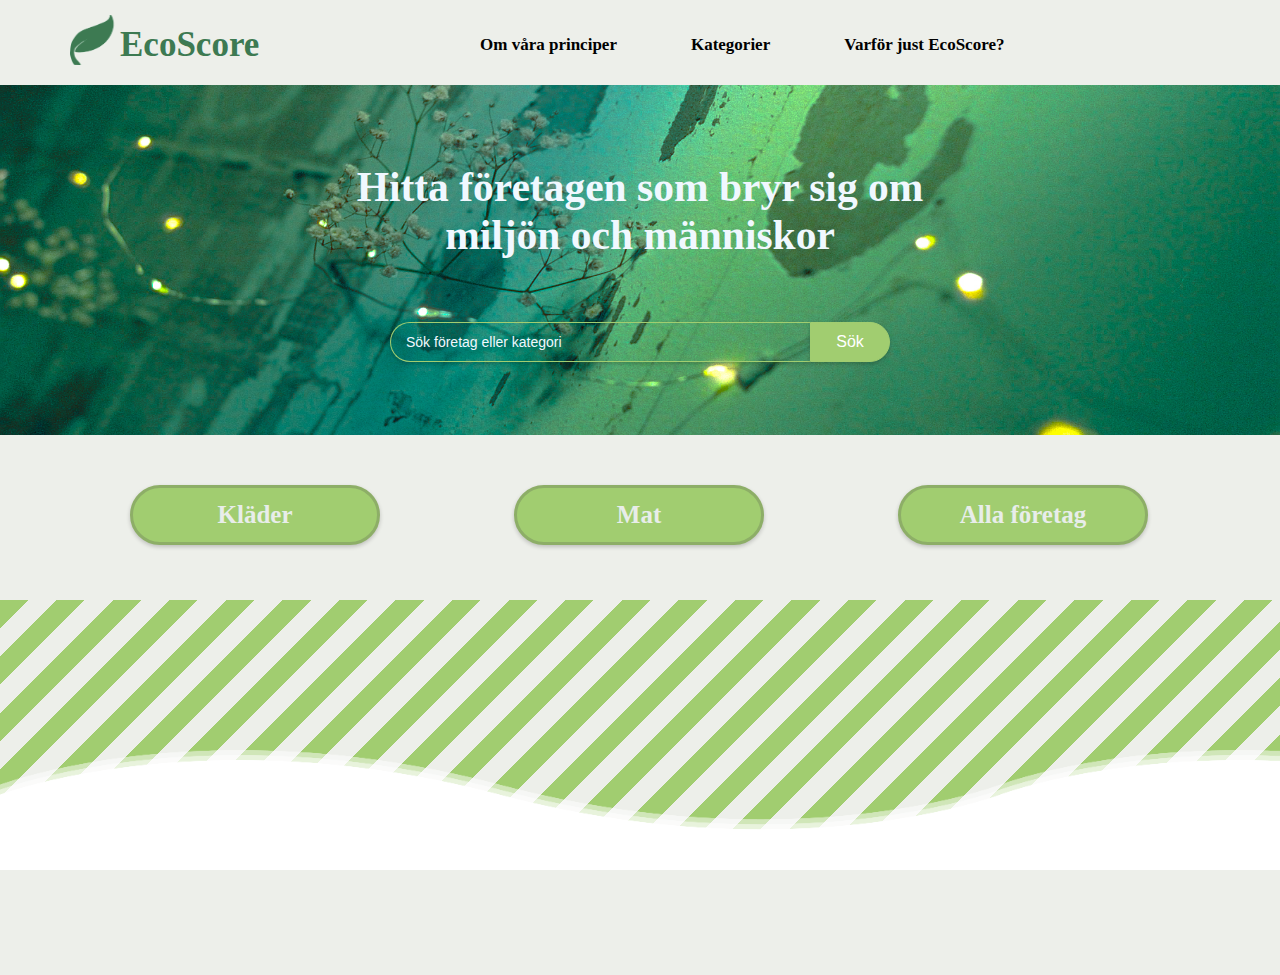
<file: index.html>
<!DOCTYPE html>
<html lang="en">
<head>
    <meta charset="UTF-8">
    <meta http-equiv="X-UA-Compatible" content="IE=edge">
    <meta name="viewport" content="width=device-width, initial-scale=1.0">
    <title>EcoScore</title>
    <link rel="stylesheet" href="header.css">
    <link rel="stylesheet" href="style.css">
    <!--<script type="text/javascript" src="search.js"></script>-->
</head>

<body>

    <header>
        
    </header>

    <div class="main"> <!--Main Background element-->


        <div class="feature">
            <div class="featureImgContainer">
                <img class="featureImg" src="images/startPage3.png">
                <div class="feature_text">
                    <h5>Hitta företagen som bryr sig om miljön och människor</h5>
                </div>
                <div id="srchbar" class="srchbar">
                    <input id="searchbar" class="srch" type="search" name="" placeholder="Sök företag eller kategori">
                    <button id="searchbtn" class="srchbtn">Sök</button>
                </div>
            </div>
        </div>

        <div class="companybtn"> <!--Add link to page in href-->
            <a href="#"> <button class="cbtn" id="clothes">Kläder</button></a>
            <a href="#"> <button class="cbtn" id="food">Mat</button></a>
            <a href="#"> <button class="cbtn" id="all">Alla företag</button></a>
        </div>





        <section class="section">
            <div class="wave wave1"></div>
            <div class="wave wave2"></div>
            <div class="wave wave3"></div>
            <div class="wave wave4"></div>
        </section>
        
        
    </div>
    <script type="module" src="search.js"></script>
    <script type="module" src="./header.js" defer></script>
    <script defer>
        document.getElementById("searchbtn").addEventListener("click", function() {
            var query = document.getElementById("searchbar").value;
            if (query.trim() !== "") {
                window.location.href = "search_page.html?query=" + encodeURIComponent(query);
            }
        });
    </script>
</body>
</html>
</file>
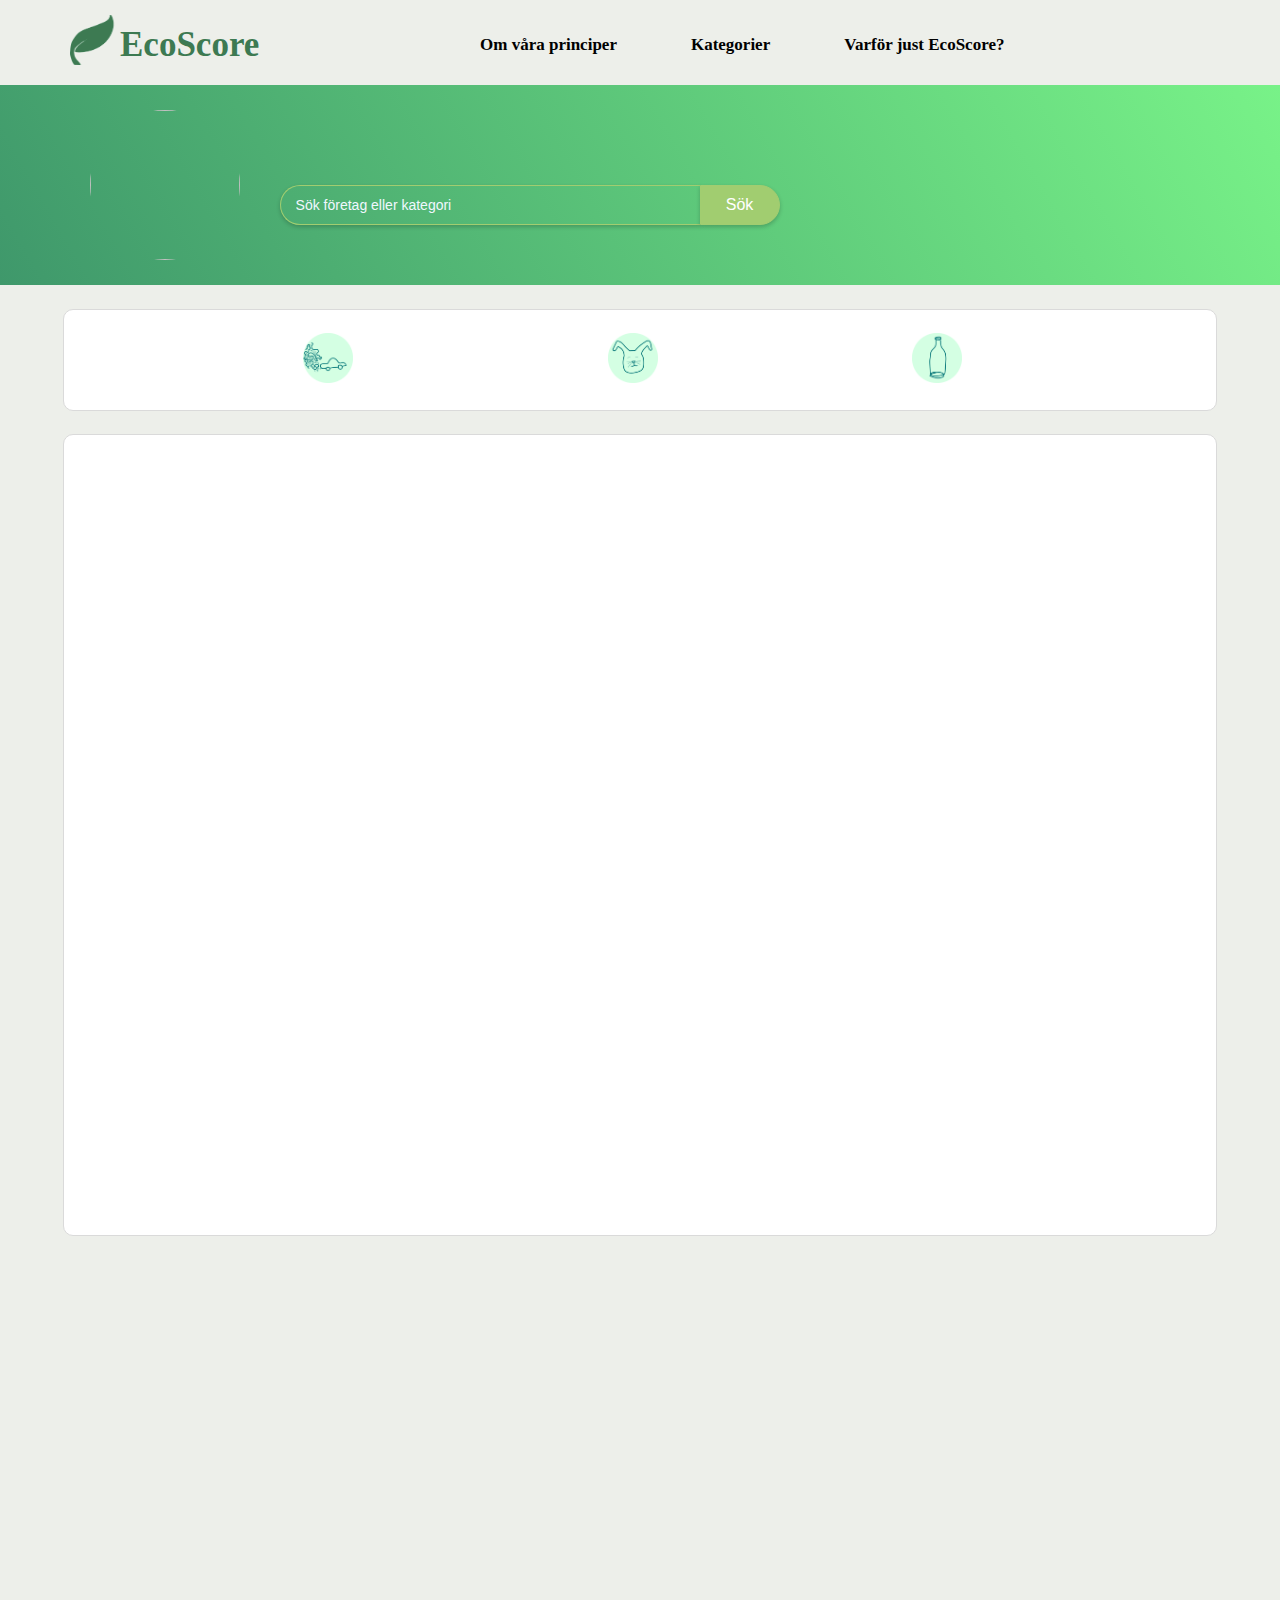
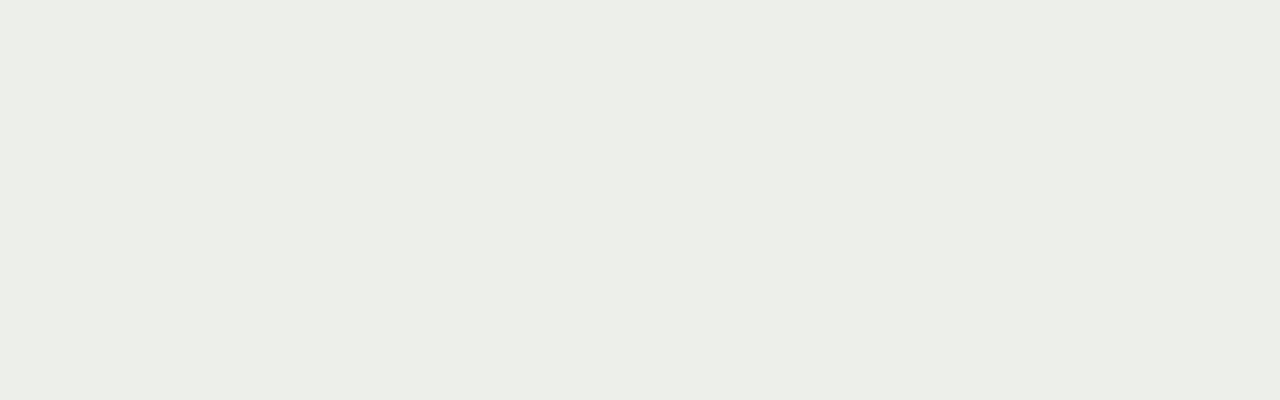
<file: detail_co_page.html>
<!DOCTYPE html>
<html lang="en">
<head>
    <meta charset="UTF-8">
    <meta http-equiv="X-UA-Compatible" content="IE=edge">
    <meta name="viewport" content="width=device-width, initial-scale=1.0">
    <title>Detailed view of `${activeCompany.name}`</title>
    <script type="module" src="CompanyDetailScript.js"></script>
    <link rel="stylesheet" href="header.css">
    <link rel="stylesheet" href="style.css">
    <link rel="stylesheet" href="detail_page.css">
    <style>
        .srchbar{
            position: absolute;
            bottom: 370px;
            left: 50%;
            transform: translate(-50%, 50%);
            z-index: 1;
            width: 500px;
            height: 40px;
        }
    </style>
</head>
<body>
    <div class="detailPage">

        <header>
            <script type="module" src="./header.js"></script>
        </header>
        
        <div class="general_info">
            <img class="logoImg" id="logoImg">
            <p class="companyName" id="companyName"></p>
            <p class="website" id="website"></p>
            <div id="srchbar" class="srchbardetail">
                <input id="searchbar" class="srch" type="search" name="" placeholder="Sök företag eller kategori">
                <button id="searchbtn" class="srchbtn">Sök</button>
            </div>
        </div>

        
        <div class="ecoScores">
            <div class="score">
                <img class="score_img" src="images/emmision.png">
                <p class="emmisionScore" id="emmisionScore"></p>
            </div>
            <div class="score">
                <img class="score_img" src="images/animal.png">
                <p class="animalScore" id="animalScore"></p>
            </div>
            <div class="score">
                <img class="score_img" src="images/plastic.png">
                <p class="plasticScore" id="plasticScore"></p>
            </div>

        </div>
        <div class="ecoScore_Summary">
            <p class="scoreText" id="scoreText"></p>
        </div>
    </div>
</body>
</html>
</file>
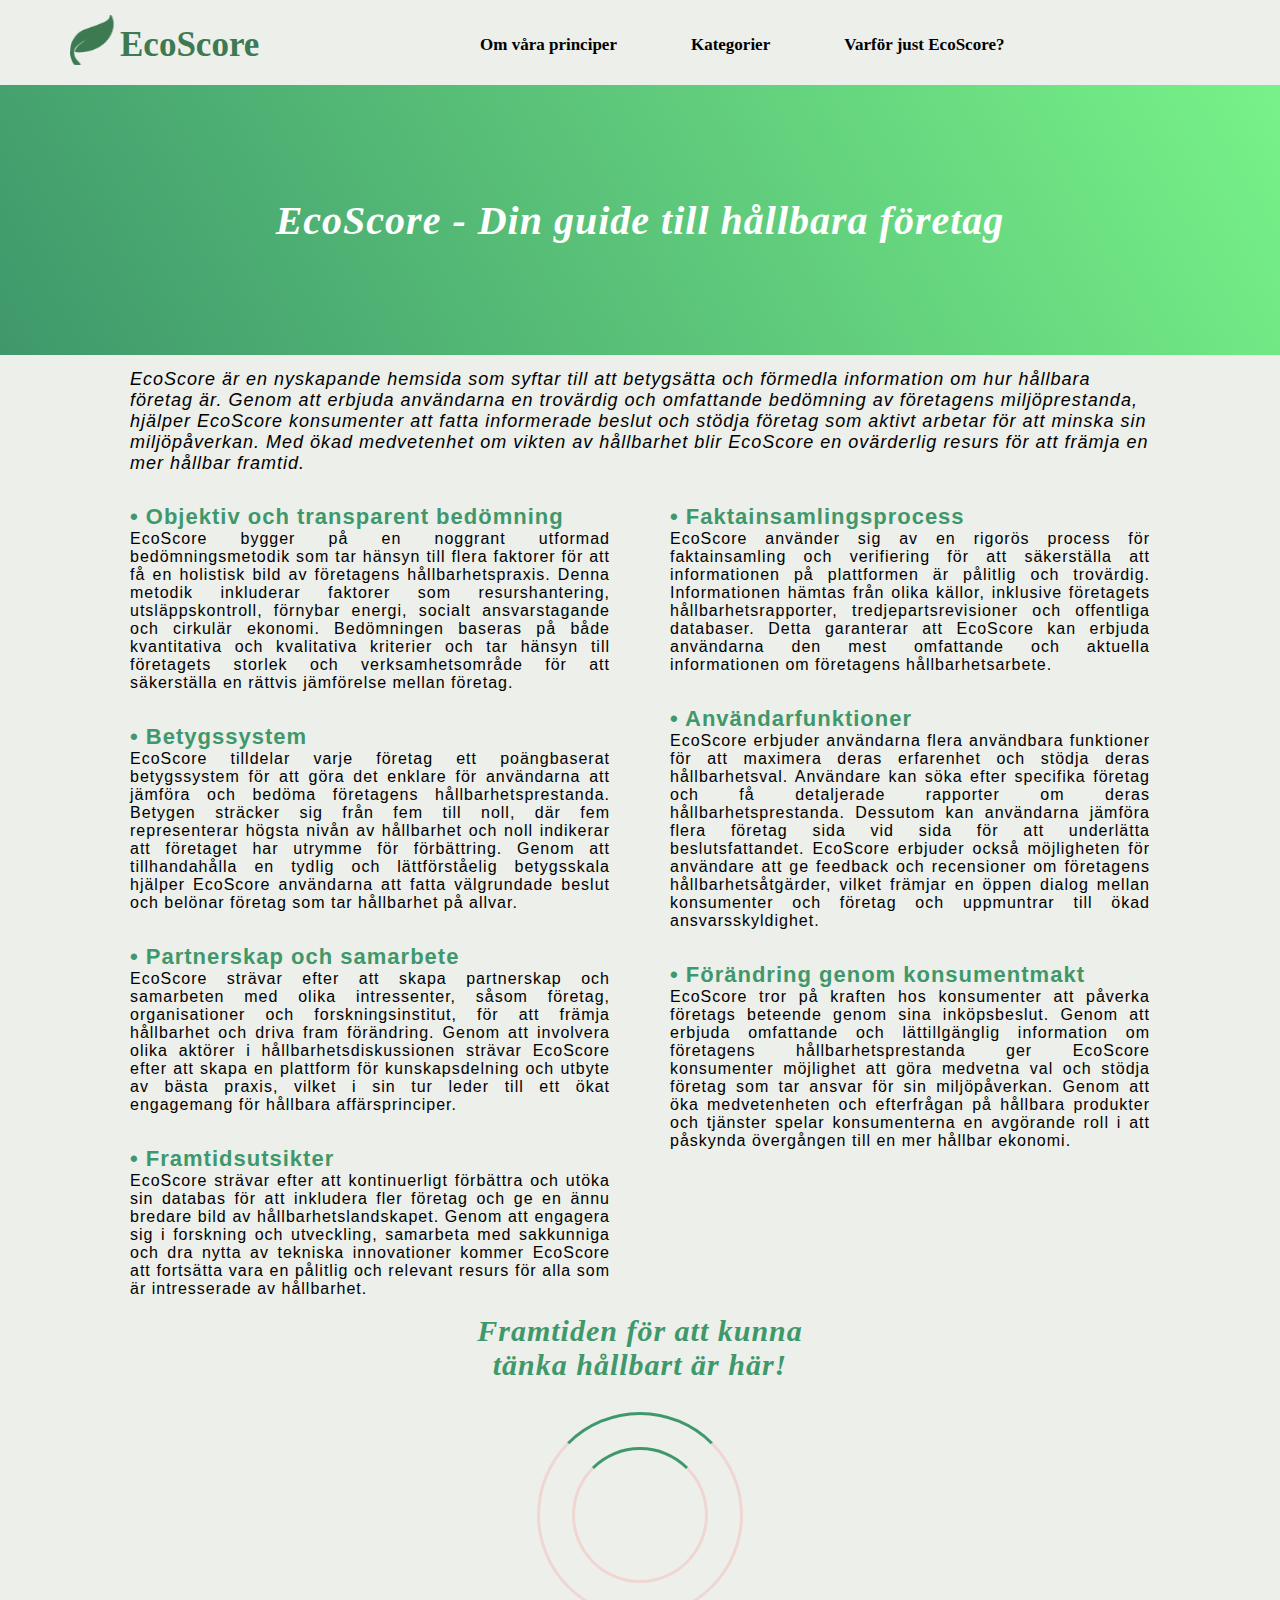
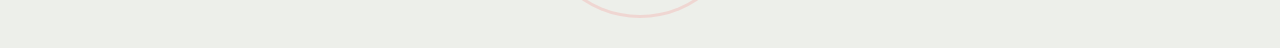
<file: om_oss.html>
<!DOCTYPE html>
<html lang="en">
<head>
    <meta charset="UTF-8">
    <meta http-equiv="X-UA-Compatible" content="IE=edge">
    <meta name="viewport" content="width=device-width, initial-scale=1.0">
    <title>EcoScore</title>
    <link rel="stylesheet" href="infoPages.css">
    <link rel="stylesheet" href="header.css">
</head>

<body>

<div class="main"> <!--Main Background element-->

    <div class="navbar"> <!--Navigation bar element, everything  that is supposed to be in the navigation bar is inside here-->

        <header>
            <script type="module" src="./header.js"></script>
        </header>

    </div>

    <div class="coolheader">
        <div class="inner-header flex">
            <h5>EcoScore - Din guide till hållbara företag</h5>
        </div>

    </div>



    <div class="content textflex">
        <p1>EcoScore är en nyskapande hemsida som syftar till att betygsätta och förmedla information om hur hållbara företag är.
            Genom att erbjuda användarna en trovärdig och omfattande bedömning av företagens miljöprestanda, hjälper EcoScore konsumenter att fatta informerade beslut och stödja företag som aktivt arbetar för att minska sin miljöpåverkan.
            Med ökad medvetenhet om vikten av hållbarhet blir EcoScore en ovärderlig resurs för att främja en mer hållbar framtid.</p1>
    </div>

    <div class="row">
        <div class="column">

            <div class="content textflex1">
                <p><h7>• Objektiv och transparent bedömning</h7> <br>
                    EcoScore bygger på en noggrant utformad bedömningsmetodik som tar hänsyn till flera faktorer för att få en holistisk bild av företagens hållbarhetspraxis.
                    Denna metodik inkluderar faktorer som resurshantering, utsläppskontroll, förnybar energi, socialt ansvarstagande och cirkulär ekonomi.
                    Bedömningen baseras på både kvantitativa och kvalitativa kriterier och tar hänsyn till företagets storlek och verksamhetsområde för att säkerställa en rättvis jämförelse mellan företag.</p>
            </div>

            <div class="content textflex1">
                <p><h7>• Betygssystem</h7> <br>
                    EcoScore tilldelar varje företag ett poängbaserat betygssystem för att göra det enklare för användarna att jämföra och bedöma företagens hållbarhetsprestanda.
                    Betygen sträcker sig från fem till noll, där fem representerar högsta nivån av hållbarhet och noll indikerar att företaget har utrymme för förbättring.
                    Genom att tillhandahålla en tydlig och lättförståelig betygsskala hjälper EcoScore användarna att fatta välgrundade beslut och belönar företag som tar hållbarhet på allvar.</p>
            </div>

            <div class="content textflex1">
                <p><h7>• Partnerskap och samarbete</h7> <br>
                    EcoScore strävar efter att skapa partnerskap och samarbeten med olika intressenter, såsom företag, organisationer och forskningsinstitut, för att främja hållbarhet och driva fram förändring.
                    Genom att involvera olika aktörer i hållbarhetsdiskussionen strävar EcoScore efter att skapa en plattform för kunskapsdelning och utbyte av bästa praxis,
                    vilket i sin tur leder till ett ökat engagemang för hållbara affärsprinciper.</p>
            </div>


            <div class="content textflex1">
                <p><h7>• Framtidsutsikter</h7> <br>
                    EcoScore strävar efter att kontinuerligt förbättra och utöka sin databas för att inkludera fler företag och ge en ännu bredare bild av hållbarhetslandskapet.
                    Genom att engagera sig i forskning och utveckling, samarbeta med sakkunniga och dra nytta av tekniska innovationer kommer EcoScore att fortsätta vara en pålitlig och relevant resurs för alla som är intresserade av hållbarhet.</p>
            </div>





        </div>


        <div class="column">

            <div class="content textflex2">
                <p><h7>• Faktainsamlingsprocess</h7> <br>
                    EcoScore använder sig av en rigorös process för faktainsamling och verifiering för att säkerställa att informationen på plattformen är pålitlig och trovärdig.
                    Informationen hämtas från olika källor, inklusive företagets hållbarhetsrapporter, tredjepartsrevisioner och offentliga databaser.
                    Detta garanterar att EcoScore kan erbjuda användarna den mest omfattande och aktuella informationen om företagens hållbarhetsarbete.</p>
            </div>

            <div class="content textflex2">
                <p><h7>• Användarfunktioner</h7> <br>
                    EcoScore erbjuder användarna flera användbara funktioner för att maximera deras erfarenhet och stödja deras hållbarhetsval.
                    Användare kan söka efter specifika företag och få detaljerade rapporter om deras hållbarhetsprestanda.
                    Dessutom kan användarna jämföra flera företag sida vid sida för att underlätta beslutsfattandet.
                    EcoScore erbjuder också möjligheten för användare att ge feedback och recensioner om företagens hållbarhetsåtgärder, vilket främjar en öppen dialog mellan konsumenter och företag och uppmuntrar till ökad ansvarsskyldighet.</p>
            </div>

            <div class="content textflex2">
                <p><h7>• Förändring genom konsumentmakt</h7> <br>
                    EcoScore tror på kraften hos konsumenter att påverka företags beteende genom sina inköpsbeslut.
                    Genom att erbjuda omfattande och lättillgänglig information om företagens hållbarhetsprestanda ger EcoScore konsumenter möjlighet att göra medvetna val och stödja företag som tar ansvar för sin miljöpåverkan.
                    Genom att öka medvetenheten och efterfrågan på hållbara produkter och tjänster spelar konsumenterna en avgörande roll i att påskynda övergången till en mer hållbar ekonomi.</p>
            </div>




        </div>


    </div>






    <div class="content flex">
        <h6>Framtiden för att kunna <br> tänka hållbart är här!</h6>
    </div>

    <div class="smallpadding"></div>

    <div class="content flex">
        <div class="circle1">
            <div class="circle2"></div>
        </div>
    </div>


    <div class="smallpadding"></div>



</div>

</body>
</html>
</file>
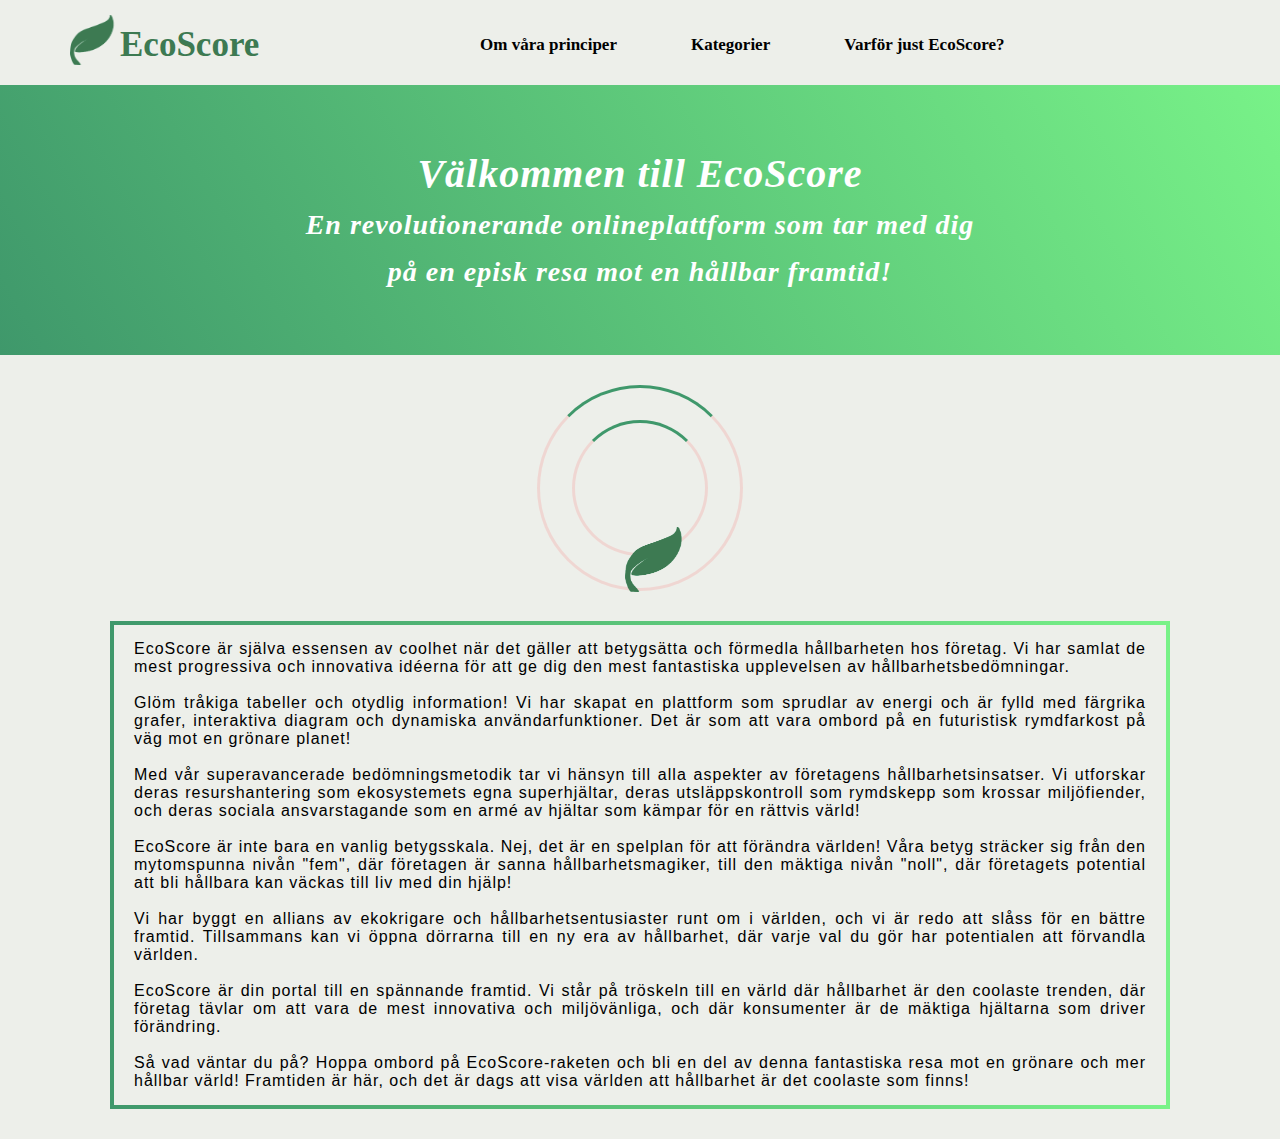
<file: why_EcoScore.html>
<!DOCTYPE html>
<html lang="en">
<head>
    <meta charset="UTF-8">
    <meta http-equiv="X-UA-Compatible" content="IE=edge">
    <meta name="viewport" content="width=device-width, initial-scale=1.0">
    <title>Om Oss</title>
    <link rel="stylesheet" href="infoPages.css">
    <link rel="stylesheet" href="header.css">
</head>

<body>

<div class="main"> <!--Main Background element-->

    <div class="navbar"> <!--Navigation bar element, everything  that is supposed to be in the navigation bar is inside here-->

        <header>
            <script type="module" src="./header.js"></script>
        </header>

    </div>

    <div class="coolheader">
        <div class="inner-header flex">
            <h5>Välkommen till EcoScore <br> <h8>En revolutionerande onlineplattform som tar med dig <br> på en episk resa mot en hållbar framtid!</h8></h5>
        </div>

    </div>


    <div class="smallpadding"></div>

    <div class="content flex">
        <div class="circle1">
            <div class="circle2"></div>
        </div>
    </div>

    <div class="smallpadding"></div>


    <div class="textbox12">

    <div class="content textflex3">
        <p3>EcoScore är själva essensen av coolhet när det gäller att betygsätta och förmedla hållbarheten hos företag.
            Vi har samlat de mest progressiva och innovativa idéerna för att ge dig den mest fantastiska upplevelsen av hållbarhetsbedömningar.
            <br>
            <br>
            Glöm tråkiga tabeller och otydlig information! Vi har skapat en plattform som sprudlar av energi och är fylld med färgrika grafer, interaktiva diagram och dynamiska användarfunktioner.
            Det är som att vara ombord på en futuristisk rymdfarkost på väg mot en grönare planet!
            <br>
            <br>
            Med vår superavancerade bedömningsmetodik tar vi hänsyn till alla aspekter av företagens hållbarhetsinsatser.
            Vi utforskar deras resurshantering som ekosystemets egna superhjältar, deras utsläppskontroll som rymdskepp som krossar miljöfiender, och deras sociala ansvarstagande som en armé av hjältar som kämpar för en rättvis värld!
            <br>
            <br>
            EcoScore är inte bara en vanlig betygsskala.
            Nej, det är en spelplan för att förändra världen!
            Våra betyg sträcker sig från den mytomspunna nivån "fem", där företagen är sanna hållbarhetsmagiker,
            till den mäktiga nivån "noll", där företagets potential att bli hållbara kan väckas till liv med din hjälp!
            <br>
            <br>
            Vi har byggt en allians av ekokrigare och hållbarhetsentusiaster runt om i världen, och vi är redo att slåss för en bättre framtid.
            Tillsammans kan vi öppna dörrarna till en ny era av hållbarhet, där varje val du gör har potentialen att förvandla världen.
            <br>
            <br>
            EcoScore är din portal till en spännande framtid.
            Vi står på tröskeln till en värld där hållbarhet är den coolaste trenden,
            där företag tävlar om att vara de mest innovativa och miljövänliga, och där konsumenter är de mäktiga hjältarna som driver förändring.
            <br>
            <br>
            Så vad väntar du på? Hoppa ombord på EcoScore-raketen och bli en del av denna fantastiska resa mot en grönare och mer hållbar värld!
            Framtiden är här, och det är dags att visa världen att hållbarhet är det coolaste som finns!</p3>

    </div>

    </div>






    <!--
    <div class="content flex">
        <h6>Välkommen till en episk era där hållbarhet är kung <br> och framtiden för att omdefiniera vår värld äntligen har anlänt!</h6>
    </div>
    -->

    <div class="smallpadding"></div>



    <img class="overlayLogo" id="leafLogo" src="images/bladetmörk.png">



</div>

</body>
</html>
</file>
<file: header.css>
*{
    margin: 0;
    padding: 0;
}
body {
    background-color: rgb(237, 239, 234);
    background-position: center;
    background-size: cover;
    min-width: 800px;

}
.main{
    width: 100vw;
    height: 100vh;
    background-color: rgb(237, 239, 234);
    background-position: center;
    background-size: cover;
}

.navbar{
    height: 75px;
    width: 100%;
    box-sizing: border-box;
    /*border: 2px solid red;*/
}

.icon{
    margin-top: 15px;
    margin-left: 70px;
    width: 250px;
    height: 70px;
    float: left;
    /*border: 2px solid blue;*/
}

.leafLogo {
    width: 50px;
    height: 50px;
    float: left;
}

.logo{
    color: rgb(61, 122, 82);
    font-size: 35px;
    font-family: 'Gill Sans';
    float: left;
    padding-top: 10px;
}

.menu{
    position: absolute;
    margin-top: 25px;
    margin-left: 150px;
    padding: 10px;
    display: inline-block;
    transition: 0.4s ease-in-out;
    /*border: 2px solid blue;*/
}

.dropdown{
    display: inline-block;
    position: relative;
    z-index: 9;
}

.dropbtn{
    border: none;
    background: none;
    font-size: 17px;
    font-weight: bold;
    font-family: 'Times New Roman';
    color: black;
}

.dropbtn:hover{
    color: rgb(31, 134, 65);
}

.about{
    text-decoration: none;
    color: black;
    font-size: 17px;
    margin-right: 70px;
    font-weight: bold;
}

.about:hover{
    color: rgb(31, 134, 65);
}

.why{
    text-decoration: none;
    color: black;
    font-size: 17px;
    margin-left: 70px;
    font-weight: bold;
}

.why:hover{
    color: rgb(31, 134, 65);
}

.dropdown-content{
    display: none;
    min-width: 130px;
    z-index: 1;
}

.category{
    text-decoration: none;
    color: black;
    padding: 10px;
    font-size: 17px;
    display: block;
}

.category:hover{
    color: rgb(31, 134, 65);
}

.dropdown:hover .dropdown-content{
    display: block;
    background: rgb(249, 250, 247);
    border-radius: 2px;
    position: absolute;
}

@media all and (max-width: 1100px) {
    .about { display: none; }
    .why { display: none; }
    .dropdown { display: none; }
  }


.diagonalLine{
  border-bottom: 3px solid rgb(63, 152, 107);
  width: 5%;
  transform: rotate(-45deg);
  transform-origin: right;
}

/*<div class="diagonalLine"></div>*/
</file>
<file: style.css>
.featureImgContainer {
    position: relative;
    z-index: 0;
}

.featureImg{
    height: 350px;
    width: 100%; /*Fills whole width without creating the scroll bar from side to side*/
    box-sizing: border-box; /*Padding and border are included in width/height*/
    display: flex;
}


.feature_text{
    position: absolute;
    top: 100px;
    left: 50%;
    transform: translate(-50%, -50%);
    z-index: 1;
    width: 600px;
    height: 25px;
    font-size: 50px;
    text-align: center;
    color: aliceblue;
    /*border: 2px solid red;*/
}

.srchbar{
    position: absolute;
    bottom: 93px;
    left: 50%;
    transform: translate(-50%, 50%);
    z-index: 1;
    width: 500px;
    height: 40px;
    /*border: 2px solid saddlebrown;*/
    
}

.srch{
    width: 420px;
    height: 40px;
    float: left; /*To connect the bar to the button*/
    background: transparent;
    border: 1px solid rgb(161, 205, 112);;
    border-bottom-left-radius: 30px;
    border-top-left-radius: 30px;
    border-right: none;
    padding: 15px;
    outline: none;
    color: aliceblue;
    font-size: 14px;
    box-shadow: 0 2px 4px rgba(0, 0, 0, 0.2);
}

.srch:hover{
    letter-spacing: 1px;
    -webkit-box-shadow: 0px 5px 40px -10px rgba(0,0,0,0.57);
    -moz-box-shadow: 0px 5px 40px -10px rgba(0, 0, 0, 0.57);
    box-shadow: 5px 40px -10px rgba(0,0,0,0.57);
    transition: all 0.4s ease 0s;
}

::placeholder{
    color: aliceblue;
    font-size: 14px;
}

input:focus::placeholder {color: transparent;}

.srchbtn{
    width: 80px;
    height: 40px;
    background: rgb(161, 205, 112);
    border: 1px solid rgb(161, 205, 112);;
    border-bottom-right-radius: 30px;
    border-top-right-radius: 30px;
    color: black;
    font-size: 16px;
    box-shadow: 0 2px 4px rgba(0, 0, 0, 0.2);
    color: #FFF;
    transition: all 0.5s;
    position: relative;
}

.srchbtn:hover{
    color: rgb(252, 252, 251);
    background: rgb(141, 174, 103);
    letter-spacing: 1px;
    -webkit-box-shadow: 0px 5px 40px -10px rgba(0,0,0,0.57);
    -moz-box-shadow: 0px 5px 40px -10px rgba(0, 0, 0, 0.57);
    box-shadow: 5px 40px -10px rgba(0,0,0,0.57);
    transition: all 0.4s ease 0s;
    cursor: pointer;
}


.cbtn{
    width: 250px;
    height: 50px;
    height: 60px;
    background: rgb(161, 205, 112);
    border: 3px solid rgb(141, 174, 103);
    border-radius: 30px;
    margin-top: 50px;
    margin-left: 130px;
    font-size: 25px;
    font-family: "Lato";
    font-weight: bold;
    color: rgb(232, 237, 234);
    box-shadow: 0 2px 4px rgba(0, 0, 0, 0.2);
}

.cbtn:hover{
    background: rgb(141, 174, 103);
    cursor: pointer;
}


/*
    background: rgb(46, 191, 114);
    background: rgb(63, 152, 107);

    background: rgb(161, 205, 112);


    background: rgb(237, 239, 234);
*/



.section{
    position:relative;
    width: 100%;
    height: 30vh;
    overflow: hidden;
    margin-top: 55px;
    background: repeating-linear-gradient(
        135deg,
        rgb(161, 205, 112) 0px,
        rgb(161, 205, 112) 20px,
        rgb(237, 239, 234) 20px,
        rgb(237, 239, 234) 40px
      );

}

/*
    background: repeating-linear-gradient(
        135deg,
        #039BE5 0px,
        #039BE5 20px,
        #90CAF9 20px,
        #90CAF9 40px
      );

      #FFFFFF
*/


.wave{
    position: absolute;
    bottom: 0;
    left: 0;
    width: 100%;
    height: 100px;
    background-image: url(images/wave.png);
    background-size: 1000px 100px;
}

.wave.wave1{
    animation: animate 30s linear infinite;
    z-index: 1000;
    opacity: 1;
    animation-delay: 0s;
    bottom: 0px;
}

.wave.wave2{
    animation: animate2 18s linear infinite;
    z-index: 999;
    opacity: 1;
    animation-delay: -5s;
    bottom: 10px;
}

.wave.wave3{
    animation: animate 30s linear infinite;
    z-index: 998;
    opacity: 0.5;
    animation-delay: -20s;
    bottom: 15px;
}

.wave.wave4{
    animation: animate2 18s linear infinite;
    z-index: 997;
    opacity: 0.5;
    animation-delay: -28s;
    bottom: 20px;
}

@keyframes animate{
    0%
    {
        background-position-x: 0;
    }
    100%
    {
        background-position-x: 1000px;
    }
}

@keyframes animate2{
    0%
    {
        background-position-x: 0;
    }
    100%
    {
        background-position-x: -1000px;
    }
}
</file>
<file: detail_page.css>
.detailPage {
    width: 100%;
    height: 2000px;
    background-color: rgb(237, 239, 234);
    background-position: center;
    background-size: cover;
  }
  
.general_info { 
    width:100%;
    height:200px;
    align-self: center;
    margin-top: 10px;
    background: linear-gradient(
            60deg,
            rgba(63, 152, 107, 1) 0%,
            rgba(120, 242, 136, 1) 100%
        );
    box-sizing: border-box; /*Padding and border are included in width/height*/
}

.logoImg{
    float: left;
    margin-top:25px;
    margin-left: 7%;
    margin-right: 40px;
    width: 150px;
    height: 150px;
    border-radius: 75px;
}

.companyName {
    float: left;
    font-weight: bold;
    font-size: 40px;
    color: rgb(251, 253, 255);
    padding-top: 40px;
}
.website {
    color: rgb(251, 253, 255);
    padding-top: 90px;
}
.srchbardetail{
    float: left;
    left: 180px;
    padding-top: 10px;

}

.ecoScores {
    position: absolute;
    width: 90%;
    height: 100px;
    background:rgb(255, 255, 255);
    margin-top: 75px;
    left: 50%;
    transform: translate(-50%, -50%);
    border-radius: 10px;
    border: 1px solid rgb(218, 218, 218);
    display: flex;
    justify-content: space-evenly;
    align-items: center;
}
.score_img {
    width: 50px;
    padding-right: 15px;
}

.emmisionScore,
.animalScore,
.plasticScore {
    float: right;
    margin-top: 10px;
    font-size: 30px;
    font-weight: lighter;
    color: rgb(0, 115, 118);
}

.ecoScore_Summary {
    position: absolute;
    width: 90%;
    height: 800px;
    background:rgb(255, 255, 255);
    margin-top: 550px;
    left: 50%;
    transform: translate(-50%, -50%);
    border-radius: 10px;
    border: 1px solid rgb(218, 218, 218);
    overflow: auto;
}
.scoreText{
    font-size: 18px;
    margin-top: 25px;
    margin-left: 25px;
    margin-bottom: 25px;
    width: 90%;
    color: rgb(77, 77, 77);
}

.detail_h3{
    color: rgb(0, 115, 118);
    font-family: 'Gill Sans', 'Gill Sans MT', Calibri, 'Trebuchet MS', sans-serif;
}

@media only screen and (max-width: 800px) {
    body {
       margin: 0;
       padding: 0;
    }
    .ecoScores {
       width: 720px;
       transform: none;
       left: 40px;
       top: 234px;
    }
    .ecoScore_Summary{
        width: 720px;
        transform: none;
        left: 40px;
        top: -116px;
    }
 }
</file>
<file: infoPages.css>
h5{
    /*font-family: "Lato",sans-serif;*/
    font-style: italic;
    font-weight: 300px;
    letter-spacing: 1px;
    font-size: 40px;

}


h6{
    font-style: italic;
    font-weight: 300px;
    letter-spacing: 1px;
    font-size: 30px;
    color: rgb(63, 152, 107);
}

h7{
    font-weight: bold;
    letter-spacing: 1px;
    font-size: 22px;
    color: rgb(63, 152, 107);
}

h8{
    /*font-family: "Lato",sans-serif;*/
    font-style: italic;
    font-weight: 300px;
    letter-spacing: 1px;
    font-size: 28px;

}


p{
    font-family: "Lato",sans-serif;
    letter-spacing: 1px;
    font-size: 16px;
}

p1{
    font-style: italic;
    font-family: "Lato",sans-serif;
    letter-spacing: 1px;
    font-size: 18px;
}

p2{
    font-style: italic;
    font-family: "Lato",sans-serif;
    letter-spacing: 1px;
    font-size: 12px;
}

p3{
    font-family: "Comic Sans MS",sans-serif;
    letter-spacing: 1px;
    font-size: 16px;
}


.textflex{
    display:flex;
    justify-content:center;
    align-items:center;
    text-align:left;

    padding-top: 14px;
    padding-bottom: 14px;
    padding-right: 130px;
    padding-left: 130px;
}

.textflex1{
    display:flex;
    justify-content:center;
    align-items:center;
    text-align:justify;

    padding-top: 16px;
    padding-bottom: 16px;
    padding-right: 30px;
    padding-left: 130px;
}

.textflex2{
    display:flex;
    justify-content:center;
    align-items:center;
    text-align:justify;

    padding-top: 16px;
    padding-bottom: 16px;
    padding-right: 130px;
    padding-left: 30px;
}

.textflex3{
    display:flex;
    justify-content:center;
    align-items:center;
    text-align:justify;

    padding-top: 15px;
    padding-bottom: 15px;
    padding-right: 20px;
    padding-left: 20px;
}


.textflex4{
    display:flex;
    justify-content:right;
    align-items:right;
    text-align:right;

    padding-top: 60px;
    padding-bottom: 20px;
    padding-right: 175px;
    padding-left: 30px;
}

/*
.textbox12 {
  display:flex;
  align-items:center;
  justify-content:center;
  border: 3px solid rgb(63, 152, 107);
  border-radius: 25px;
  margin-right: 110px;
  margin-left: 110px;
}
*/

.textbox12 {
  display: flex;
  align-items: center;
  justify-content: center;
  border-radius: 25px;
  margin-right: 110px;
  margin-left: 110px;
  border-width: 4px;
  border-style: solid;
  border-image: linear-gradient(to right, rgb(63, 152, 107), rgb(120, 242, 136));
  border-image-slice: 1;
}



.column {
  float: left;
  width: 50%;
}

/* Clear floats after the columns */
.row:after {
  content: "";
  display: table;
  clear: both;
}








.smallpadding{
    padding-top: 15px;
    padding-right: 0px;
    padding-bottom: 15px;
    padding-left: 0px;
}











.coolheader{
    margin-top: 10px;
    text-align: center;
    background: linear-gradient(
        60deg,
        rgba(63, 152, 107, 1) 0%,
        rgba(120, 242, 136, 1) 100%
    );
    color: white;
}

.inner-header{
    height: 30vh;
    width: 100%;
    margin: 0;
    padding: 0;
}

.flex{
    display:flex;
    justify-content:center;
    align-items:center;
    text-align:center;
}

/*
.colors-rgba{

    rgba(63, 152, 107, 1) 0%,
    rgba(131, 133, 250, 1) 100%


    rgba(120, 170, 242, 1) 100%

    rgba(120, 242, 136, 1) 100%



    rgba(84, 58, 183, 1) 0%,
    rgba(0, 172, 193, 1) 100%


        border: 3px solid #fe444425;
        border-top: 3px solid red;


        border: 3px solid #fee84422;
        border-top: 3x solid #f9ce24;



}
*/

.circle1{
    display: flex;
    align-items: center;
    justify-content: center;
    height: 200px;
    width: 200px;
    border-radius: 50%;
    border: 3px solid #fe444425;
    border-top: 3px solid rgb(63, 152, 107);
    animation: ani 5s linear infinite;
}

.circle2{
    height: 130px;
    width: 130px;
    border-radius: 50%;
    border: 3px solid #fe444425;
    border-top: 3px solid rgb(63, 152, 107);
    animation: ani 8s linear infinite;
}

@keyframes ani {
    0%{
        transform: rotate(0deg);
      }
    100%{
        transform: rotate(360deg);
        }
}


.overlayLogo {
   position:absolute;
   width: 65px;
   height: 65px;
   margin-top: 68px;
   z-index: 99999;
   top: 51%;
   left: 48.8%;
}
</file>
